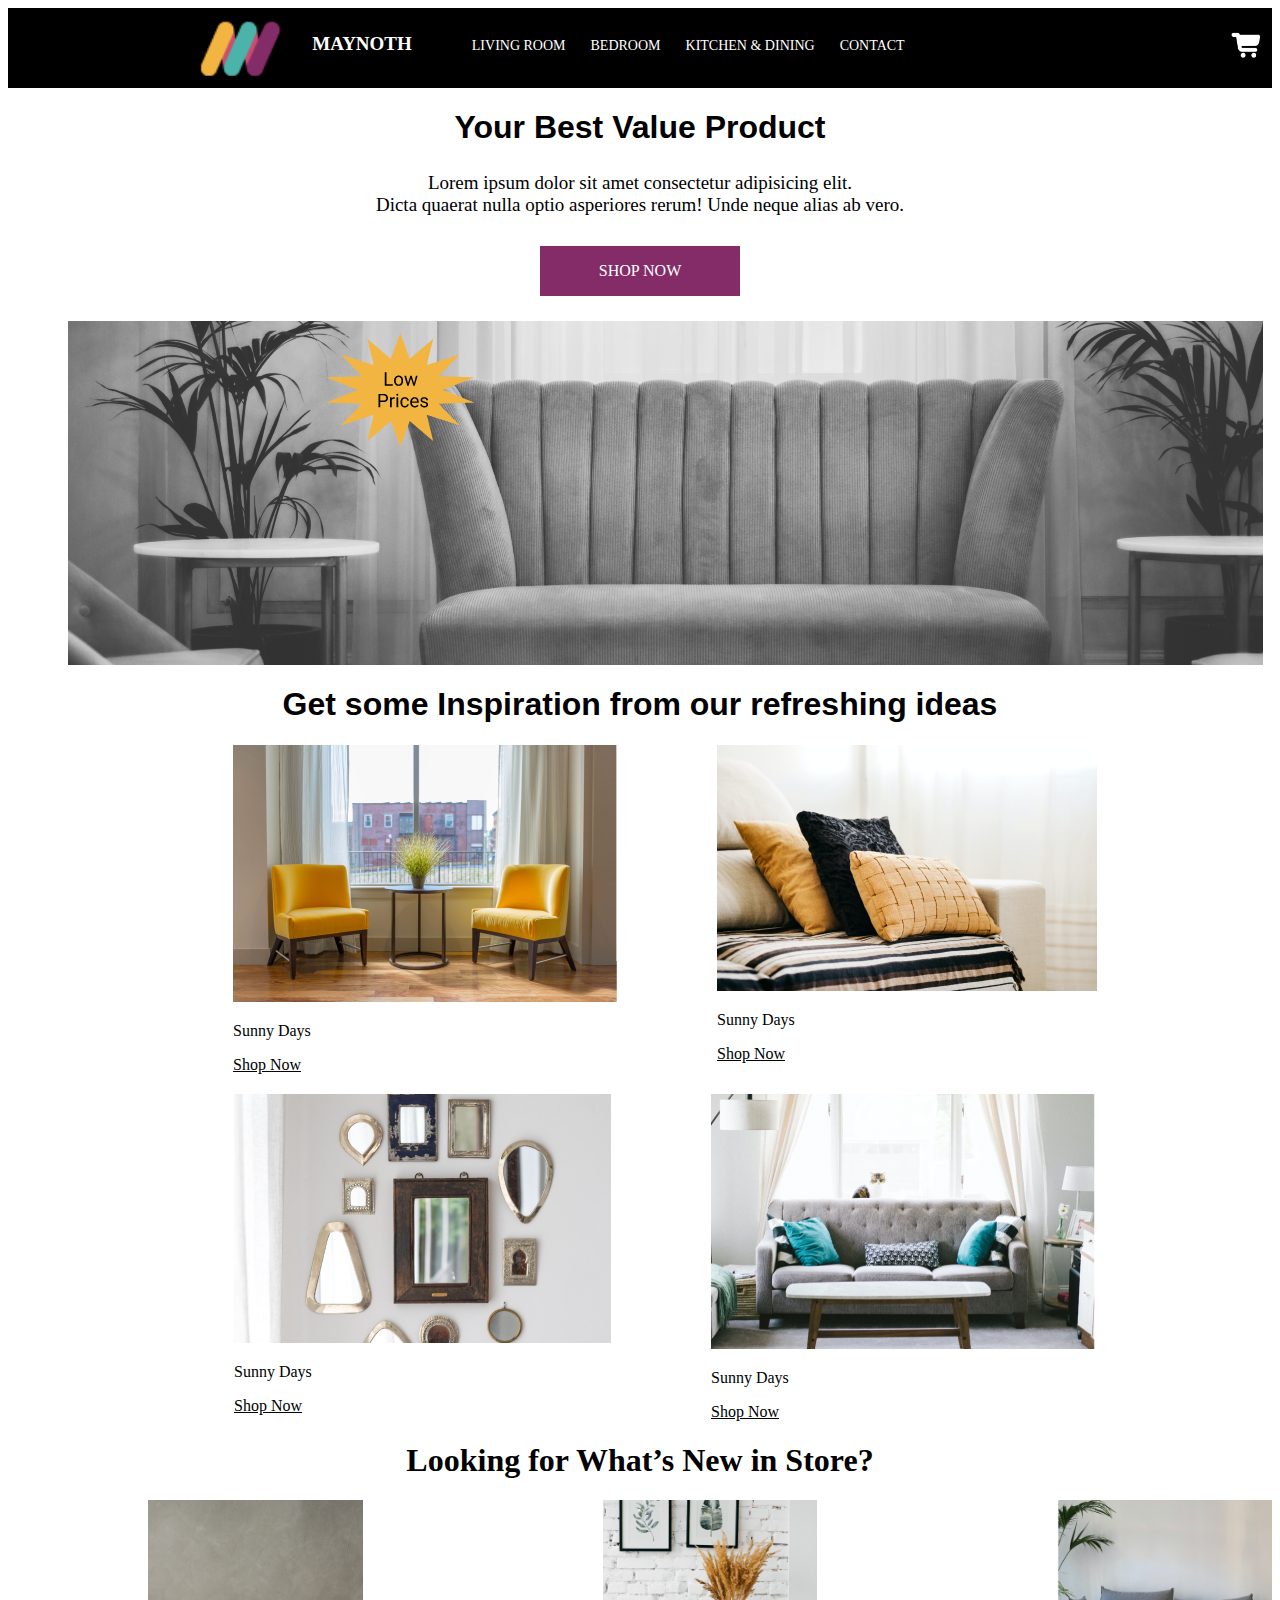
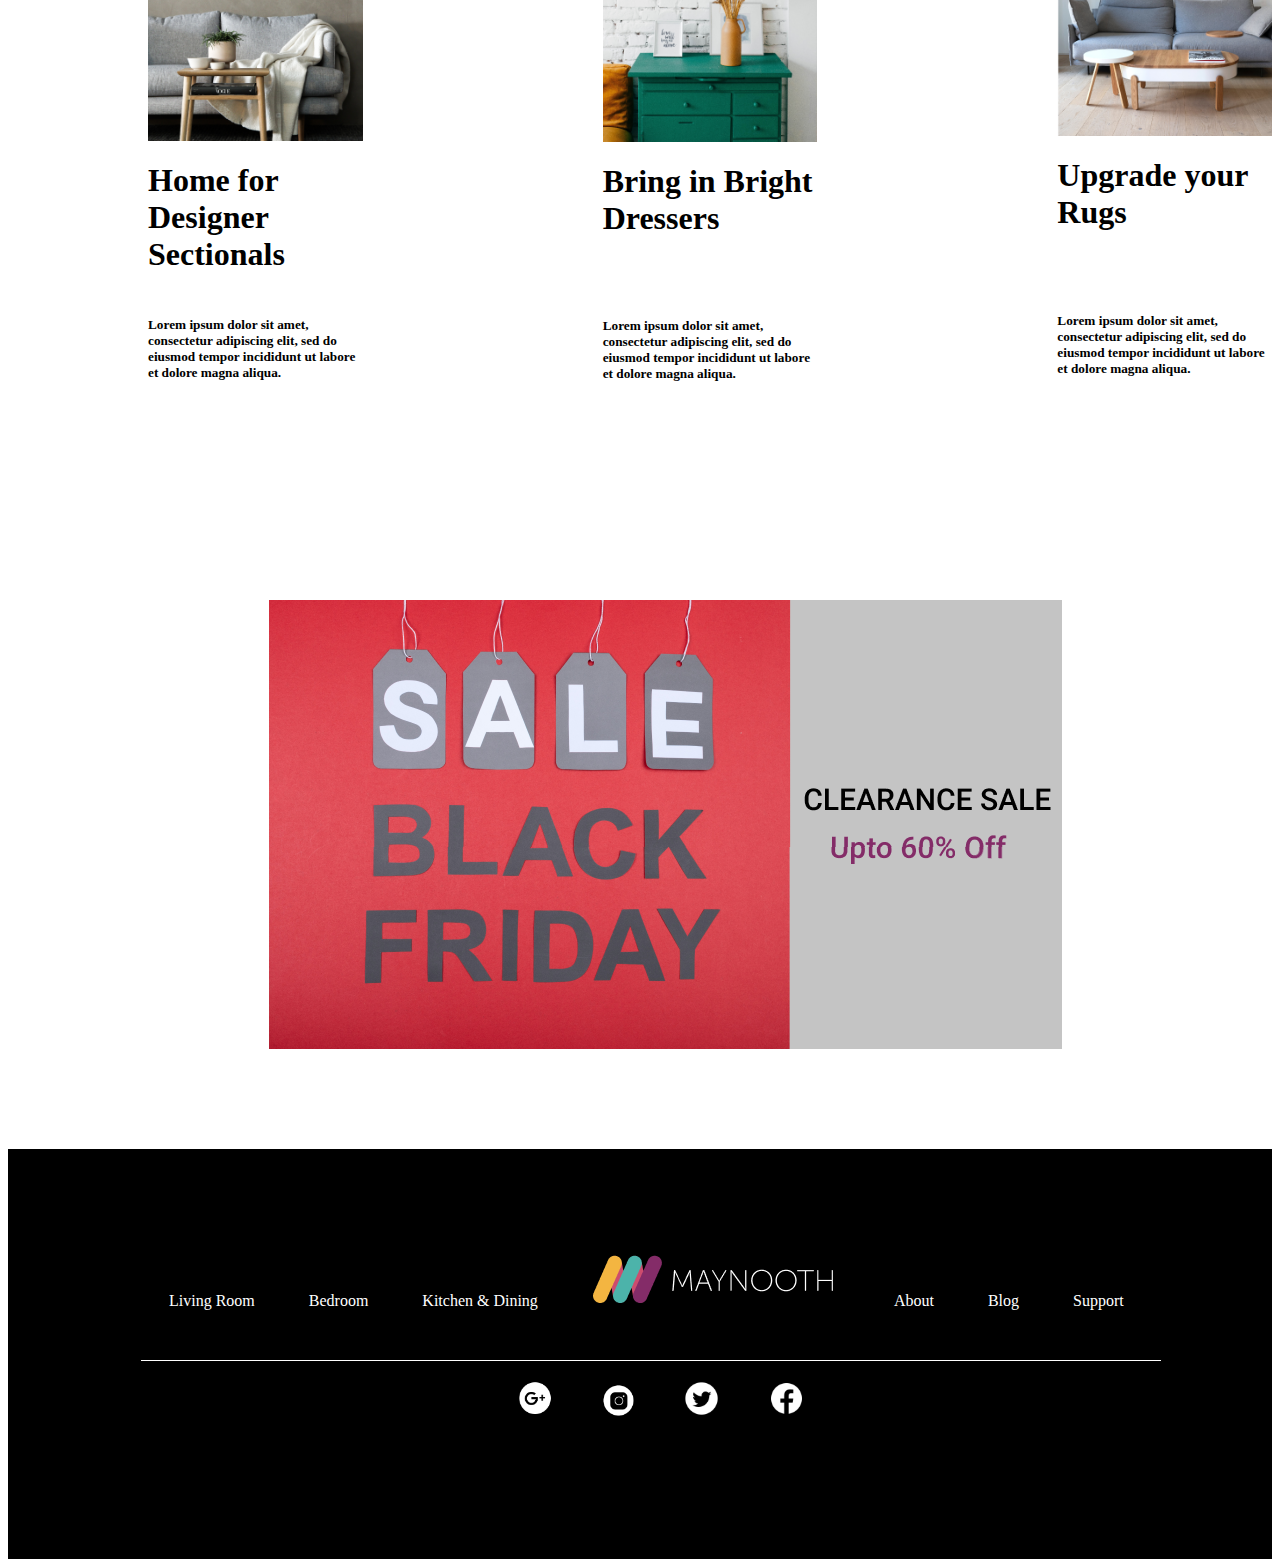
<file: index.html>
<!DOCTYPE html>
<html>
    <head>
        <title>Maynoth</title>
        <link rel="stylesheet" href="style.css">
        <meta charset="UTF-8">
        <meta name="viewport" content="width=device-width, initial-scale=1">
    </head>
    <body>
        <header>
           <nav>
              <img id='logopng'src="images/logo.png" alt="">
               <h1>MAYNOTH</h1>
              
              <a href="/living/living.html
              ">LIVING ROOM</a>
               <a href="">BEDROOM</a>
               <a href="">KITCHEN & DINING</a>
               <a href="">CONTACT</a>
     

               
                <img class="icons1" src = "images/basket.png" alt="">
                <img class="icons" src="images/account.png" alt="">
                <img class="icons" src="images/search.png" alt="">
           </nav>
 
          </header>
    
          
      <main>
         <h1 class="val">Your Best Value Product</h1>
         <h4 class="val1">Lorem ipsum dolor sit amet consectetur adipisicing elit. <br>Dicta quaerat nulla optio asperiores rerum! Unde neque alias ab vero.</h4>
       
    <div class="shopnow">
      <div class="shopbtn">
      <a href="">SHOP NOW</a>
     
     </div>
    </div>

    <div class="photoarmchair">
      <img  id = 'armcheir'src="images/armchair.png" alt=""> 
    </div>
     <div class="forsell">
      <h1>Get some Inspiration from our refreshing ideas</h1>



       <div class="forsell_border">
         
      <div class="forsell_img1">
        <img src="images/forsell1.png" alt="">
        <p class= 'sunnydays'>Sunny Days</p>
        <a class= 'sunnydays' href="">Shop Now</a>
      </div>
            
      <div class="forsell_img1">
    
        <img src="images/forsell2.png" alt="">
        <p class= 'sunnydays'>Sunny Days</p>
        <a  class= 'sunnydays' href="">Shop Now</a>
       </div>
         </div>
           </div>
  
           <div class="forsell_products">
                 
            <div class="forsell_img1">
              <img src="images/forsell3.png" alt="">
              <p class= 'sunnydays'>Sunny Days</p>
              <a class= 'sunnydays'href="">Shop Now</a>
            </div>
                  
            <div class="forsell_img1">
              <img src="images/forsell4.png" alt="">
              <p class= 'sunnydays'>Sunny Days</p>
              <a class= 'sunnydays' href="">Shop Now</a>
            </div>
            </div>
  

              <h1 id="LFM">Looking for What’s New in Store?</h1>

          <div class="lookfornew">
            
             

            <div class="miniboard1">
              <img src="images/lookfor.png" alt="">
<h1 class= 'sunnydays'>Home for Designer Sectionals</h1>
<h5 class= 'sunnydays'> Lorem ipsum dolor sit amet, consectetur adipiscing elit, sed do eiusmod tempor incididunt ut labore et dolore magna aliqua.</h5>
              </div>

           <div class="miniboard2">
             <img src="images/lookfor2.png" alt="">
             <h1 class= 'sunnydays'> Bring in Bright Dressers</h1>
             <h5 class= 'sunnydays'>Lorem ipsum dolor sit amet, consectetur adipiscing elit, sed do eiusmod tempor incididunt ut labore et dolore magna aliqua.</h5>
           </div>
           <div class="miniboard3">
             <img src="images/lookfor3.png" alt="">
             <h1 class= 'sunnydays'>Upgrade your Rugs</h1>
             <h5 class= 'sunnydays',style='margin-bottom='50px'>Lorem ipsum dolor sit amet, consectetur adipiscing elit, sed do eiusmod tempor incididunt ut labore et dolore magna aliqua.</h5>

           </div>
          </div>


     <div class="xz">
      <img src="images/xz.png" alt="">
     </div>
      </main>


    <footer>
  <div class="links">
    <a href="living/living.html">Living Room</a>
    <a href="">Bedroom</a>
    <a href="">Kitchen & Dining</a>
    <img src="images/logonoth.png" alt="">
    <a href="">About</a>
    <a href="">Blog</a>
    <a href="">Support</a>

    <div class="border"></div>
    <div class="icons1footer">
         <img src="images/googleplus.png" alt="">
         <img src="images/instagram.png" alt="">
         <img src="images/twiter.png" alt="">
         <img src="images/fb.png" alt="">
    </div>
  </div>
 
      
    </footer>
  <script src="script.js"  ></script>
  
    </body>
</html>
</file>
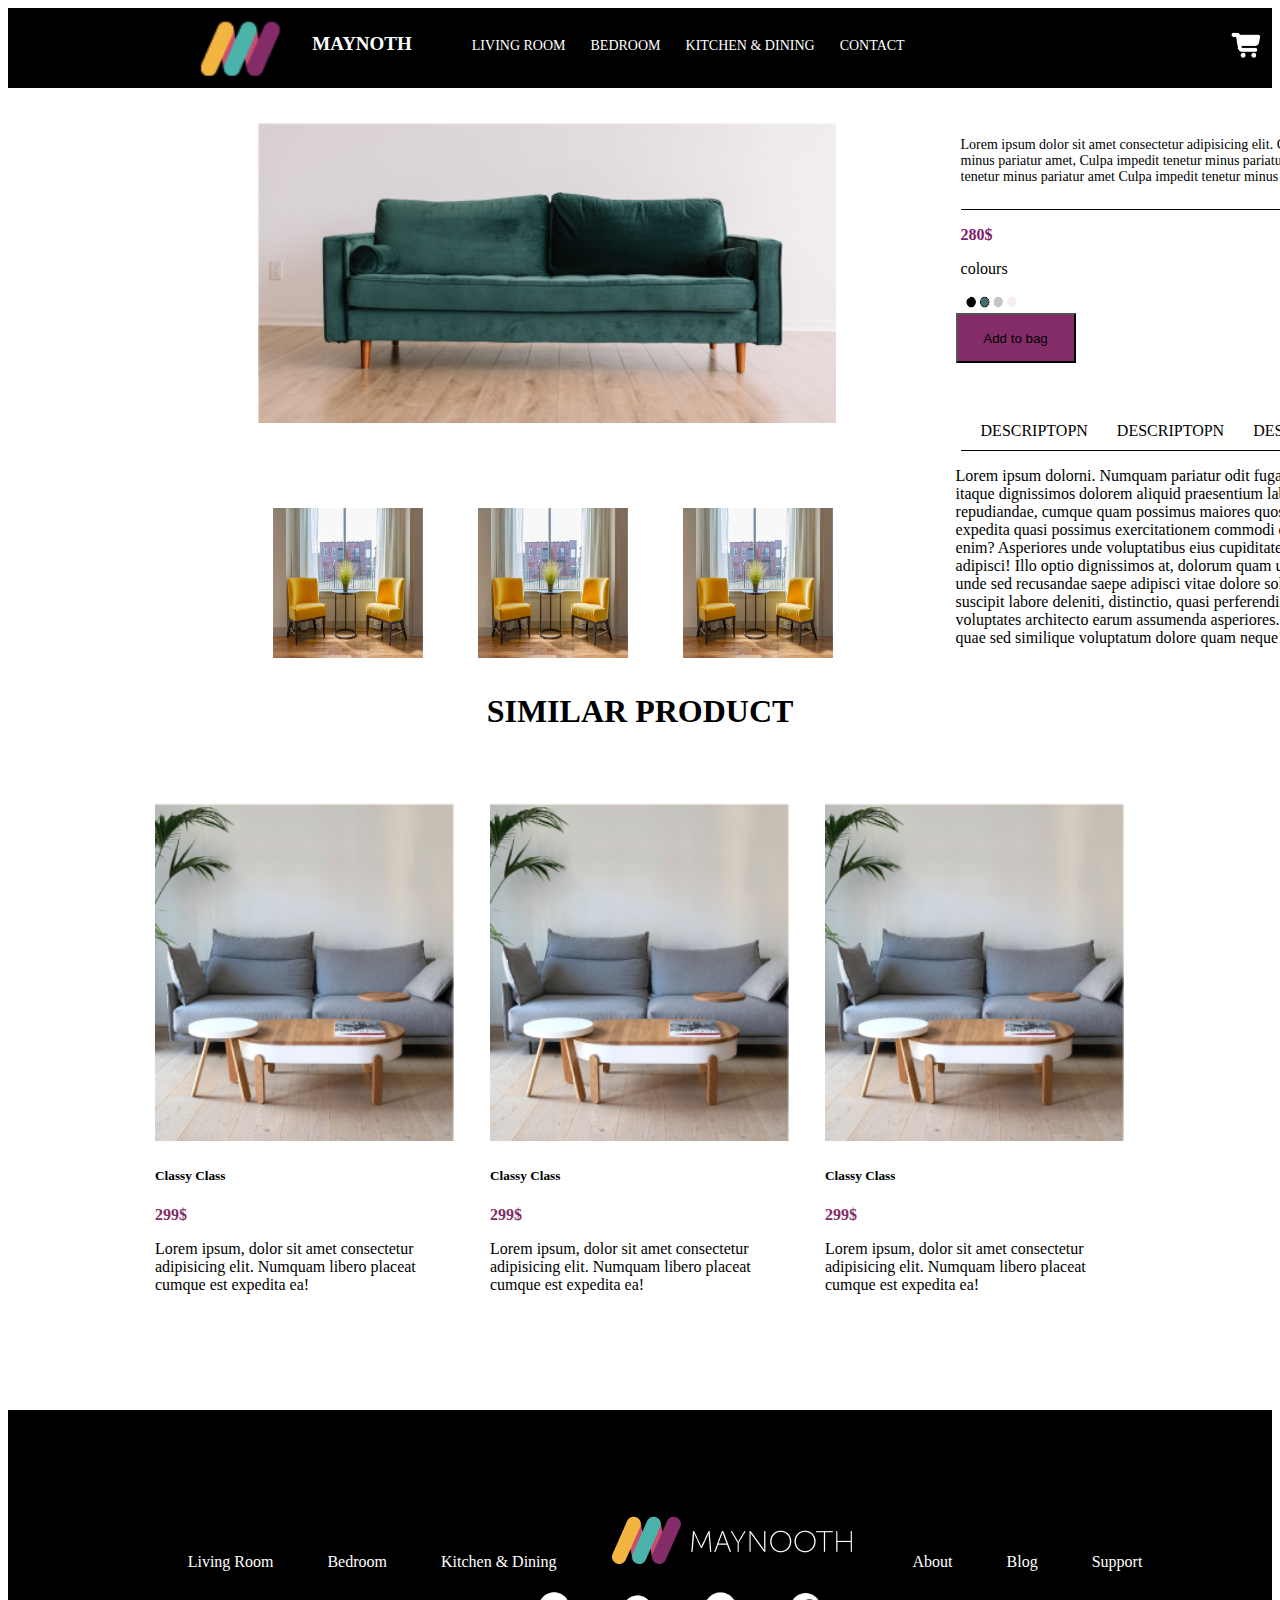
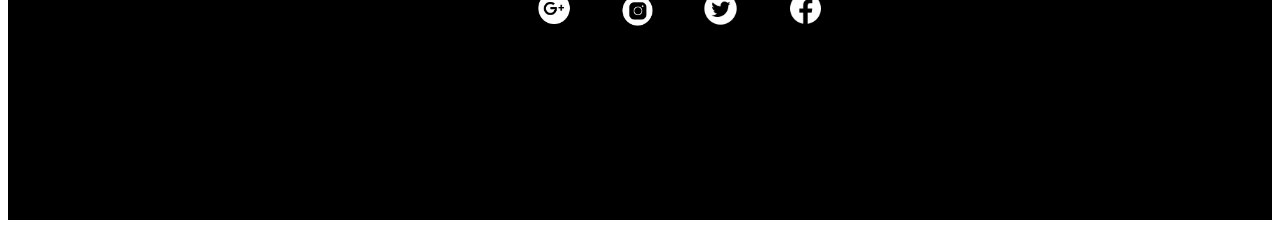
<file: greensells/index2.html>
<!DOCTYPE html>
<html lang="en">
<head>
    <meta charset="UTF-8">
    <meta name="viewport" content="width=device-width, initial-scale=1.0">
    <title>Document</title>
    <link rel="stylesheet" href="style.css">
</head>
<body>
    <header>
        <nav>
           <img id='logopng'src="images/logo.png" alt="">
            <h1>MAYNOTH</h1>
           
           <a href="/living/living.html
           ">LIVING ROOM</a>
            <a href="">BEDROOM</a>
            <a href="">KITCHEN & DINING</a>
            <a href="">CONTACT</a>
  
             <img class="icons1" src = "images/basket.png" alt="">
             <img class="icons" src="images/account.png" alt="">
             <img class="icons" src="images/search.png" alt="">
        </nav>

       </header>
 <main>
  <div class="parent">
    <div id="imgsty"><img   src="images/greenarmchair.png" alt="">
  
  
  <div class="tekst">
    
    <p style="margin-left: 125px;font-size: 14px;margin-right: 150px;">Lorem ipsum dolor sit amet consectetur adipisicing elit. Culpa impedit tenetur minus pariatur amet,  Culpa impedit tenetur minus pariatur amet Culpa impedit tenetur minus pariatur amet Culpa impedit tenetur minus pariatur amet</p>
    <div class="bordbottom"></div>
  
    <p style="margin-left: 125px;color: rgb(129, 25, 103);font-weight:
     bold;"> 280$</p>
   
    <p style="margin-left: 125px;"> colours</p>
    
    <img src="images/colors.png" alt="" id="jesht">

    <div class="nitt"> <button id="addbag">Add to bag </button></div> 
    <div class="mini2">   <a id="desk"> DESCRIPTOPN </a>
        <a id="desk">DESCRIPTOPN </a>
        <a id="desk">DESCRIPTOPN </a></div>
   <div class="bordbottom1"></div>
   <p style="margin-right: 50px;margin-left: 120px;">Lorem ipsum dolorni. Numquam pariatur odit fuga sed ab ea animi totam at quo itaque dignissimos dolorem aliquid praesentium laborum amet ratione ipsum repudiandae, cumque quam possimus maiores quos iusto. Neque, dti doloremque expedita quasi possimus exercitationem commodi debitis veritatis, iste aliquid, harum enim? Asperiores unde voluptatibus eius cupiditate tenetur corporis iste natus quo adipisci! Illo optio dignissimos at, dolorum quam ut eaque? Reiciendis pariatur quia unde sed recusandae saepe adipisci vitae dolore soluta blanditiis numquam nisi suscipit labore deleniti, distinctio, quasi perferendis ut animi eligendi cupiditate, voluptates architecto earum assumenda asperiores. Dolores dolor reiciendis beatae at, quae sed similique voluptatum dolore quam neque!</p>
</div>
</div>

    <div class="miniborder">
        <img   src="images/forsell1.png" alt="">
        <img   src="images/forsell1.png" alt="">
        <img   src="images/forsell1.png" alt="">

    </div>
    
  </div>
   
  <div class="webcenter">

    <h1 style="text-align: center;margin-top: 35px;">SIMILAR PRODUCT</h1>
    <div class="parentu">
        <div class="div1y"> <img src="images/smilerimh.png" alt=""> <h5>Classy Class</h5> <p class="moneytext"> 299$</p> <p class="lorem12"></p>Lorem ipsum, dolor sit amet consectetur adipisicing elit. Numquam libero placeat cumque est expedita ea!</p></div>
        <div class="div2y"><img src="images/smilerimh.png" alt=""> <h5>Classy Class</h5> <p class="moneytext"> 299$</p> <p class="lorem12"></p>Lorem ipsum, dolor sit amet consectetur adipisicing elit. Numquam libero placeat cumque est expedita ea!</p></div>
        <div class="div3y"> <img src="images/smilerimh.png" alt=""> <h5>Classy Class</h5> <p class="moneytext"> 299$</p> <p class="lorem12">Lorem ipsum, dolor sit amet consectetur adipisicing elit. Numquam libero placeat cumque est expedita ea!
 </main>
 <footer>
    <div class="links">
      <a href="living/living.html">Living Room</a>
      <a href="">Bedroom</a>
      <a href="">Kitchen & Dining</a>
      <img src="images/logonoth.png" alt="">
      <a href="">About</a>
      <a href="">Blog</a>
      <a href="">Support</a>
  
      <div class="border"></div>
      <div class="icons1footer">
           <img src="images/googleplus.png" alt="">
           <img src="images/instagram.png" alt="">
           <img src="images/twiter.png" alt="">
           <img src="images/fb.png" alt="">
      </div>
    </div>
   
        
      </footer>
</body>
</html>
</file>
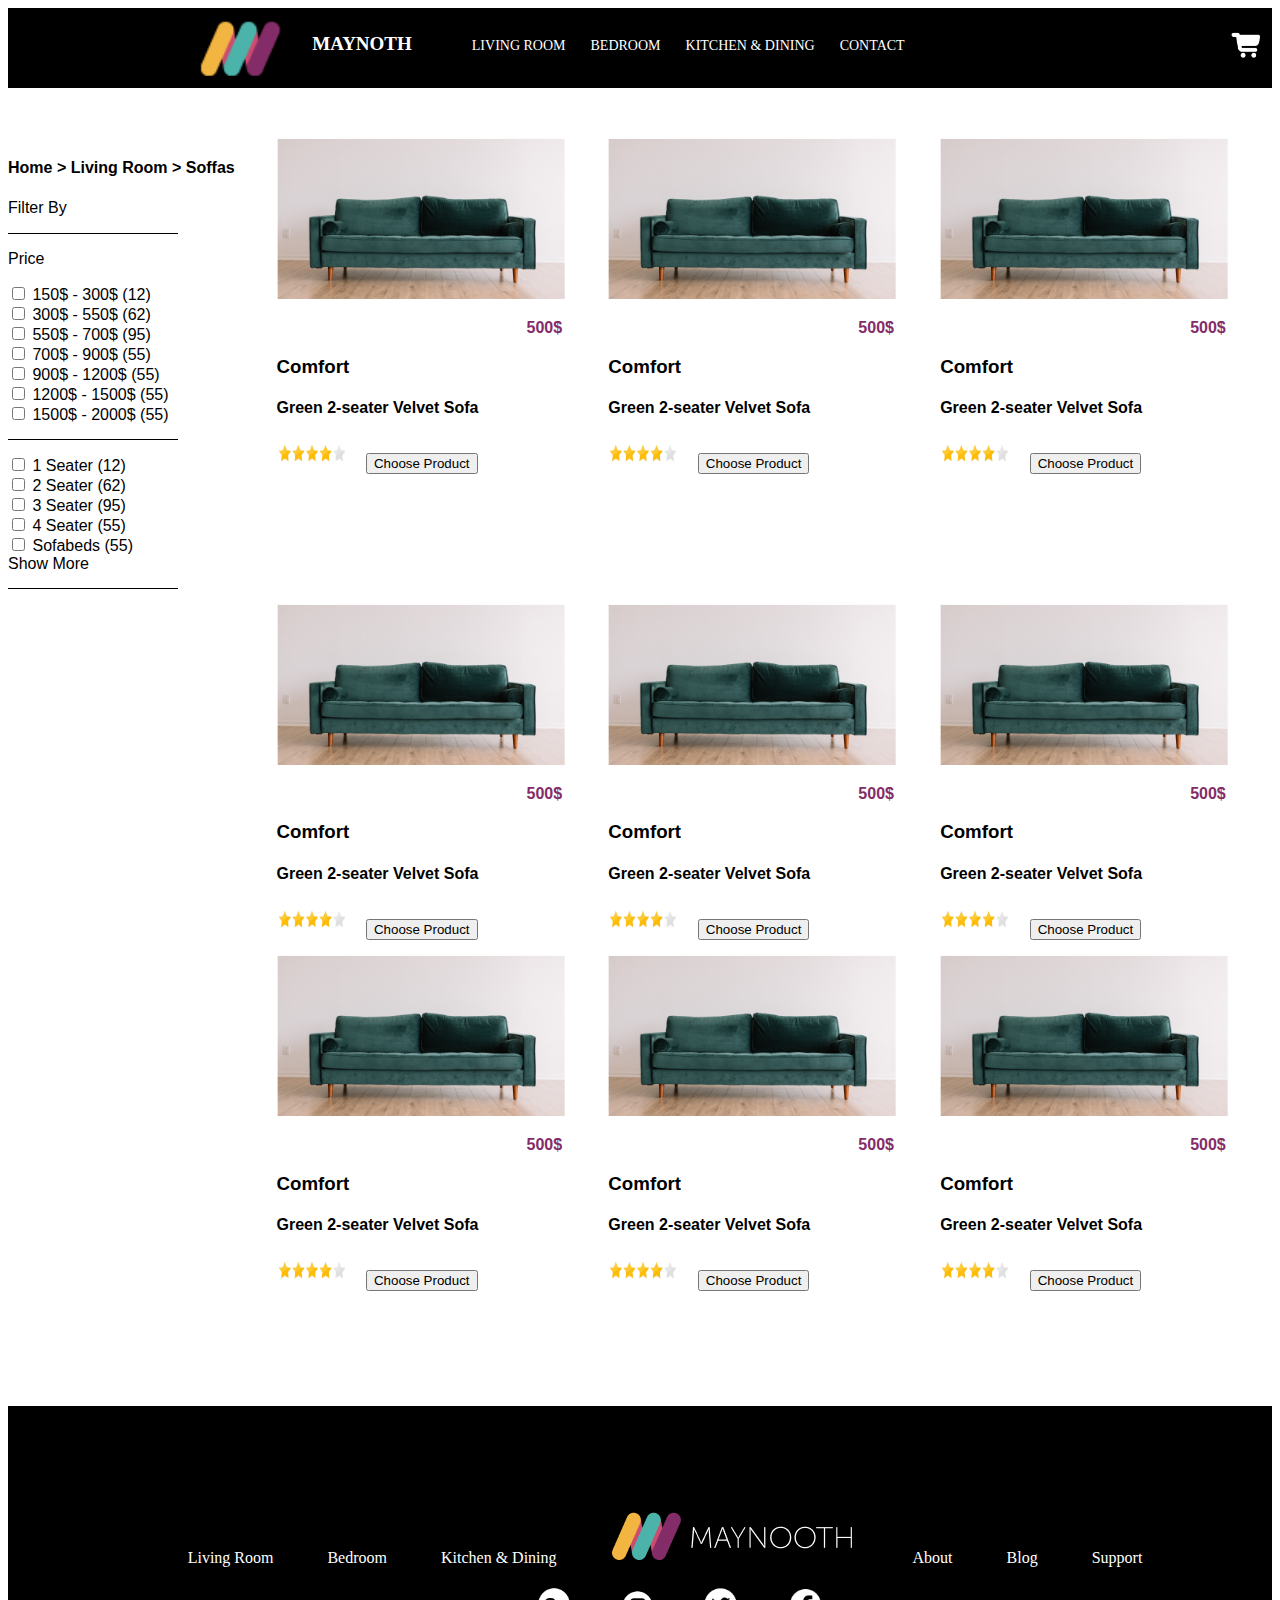
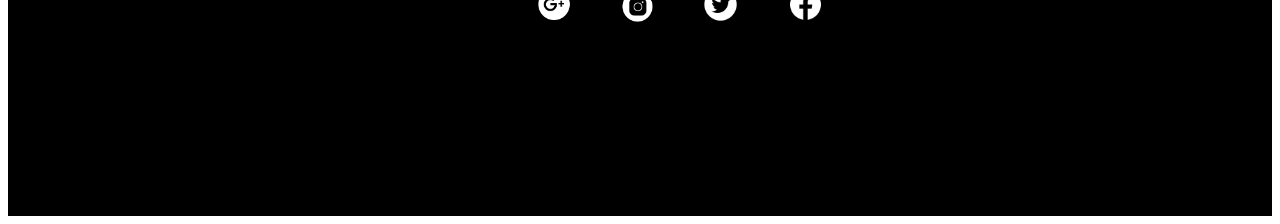
<file: inqna/inqna.html>
<!DOCTYPE html>
<html lang="en">
<head>
    <meta charset="UTF-8">
    <meta name="viewport" content="width=device-width, initial-scale=1.0">
    <title>Document</title>
    <link rel="stylesheet" href="inqna.css">
</head>
<body>
    <header>
        <nav>
           <img id='logopng'src="images/logo.png" alt="">
            <h1>MAYNOTH</h1>
           
           <a href="/living/living.html
           ">LIVING ROOM</a>
            <a href="">BEDROOM</a>
            <a href="">KITCHEN & DINING</a>
            <a href="">CONTACT</a>
  

            
             <img class="icons1" src = "images/basket.png" alt="">
             <img class="icons" src="images/account.png" alt="">
             <img class="icons" src="images/search.png" alt="">
        </nav>

       </header>
 


    <div class="parent">
        <div class="div1">
            <h4>Home > Living Room > Soffas</h4>
         <p>Filter By</p>
         <div class="bordbottom"></div>
            <p>Price</p>
            <input type="checkbox" id="sofas" name="sofas" value="sofas">
            <label for="sofas"> 150$ - 300$ (12)</label><br>
        
            <input type="checkbox" id="sofas" name="sofas" value="sofas">
            <label for="sofas"> 300$ - 550$  (62)</label><br>
           
            <input type="checkbox" id="sofas" name="sofas" value="sofas">
            <label for="sofas"> 550$ - 700$   (95)</label><br>
        
            <input type="checkbox" id="sofas" name="sofas" value="sofas">
            <label for="sofas"> 700$ - 900$ (55)</label><br>

            <input type="checkbox" id="sofas" name="sofas" value="sofas">
            <label for="sofas"> 900$ - 1200$ (55)</label><br>

            <input type="checkbox" id="sofas" name="sofas" value="sofas">
            <label for="sofas"> 1200$ - 1500$ (55)</label><br>
            <input type="checkbox" id="sofas" name="sofas" value="sofas">
            <label for="sofas"> 1500$ - 2000$ (55)</label><br>
            <div class="bordbottom"></div>
            <input type="checkbox" id="sofas" name="sofas" value="sofas">
            <label for="sofas"> 1 Seater (12)</label><br>
        
            <input type="checkbox" id="sofas" name="sofas" value="sofas">
            <label for="sofas"> 2 Seater  (62)</label><br>
        
            <input type="checkbox" id="sofas" name="sofas" value="sofas">
            <label for="sofas"> 3 Seater   (95)</label><br>
        
            <input type="checkbox" id="sofass" name="sofas" value="sofas">
            <label for="sofas"> 4 Seater (55)</label><br>
          
        
            <input type="checkbox" id="sofass" name="sofas" value="sofas">
            <label for="sofas"> Sofabeds (55)</label><br>
          
              <a class="linka" href="#">Show More</a>
              <div class="bordbottom"></div>
        </div>
       
        <div class="div3"><img src="images/armchairs1.png" alt="">
            <p class="marginleft">500$</p>
        <h3>Comfort</h3> 
      <h4>  Green 2-seater Velvet Sofa</h4>
      
         <img   id="starimg" src="images/stars.png">
         <button  style="text-align: center;margin-left: 15px;margin-bottom: 15px;" ><a href=/greensells/index2.html>Choose Product</a></button>
    </div>
        <div class="div4"> <img src="images/armchairs1.png" alt="">  <p class="marginleft">500$</p>
            <h3>Comfort</h3> 
          <h4>  Green 2-seater Velvet Sofa</h4>
        
             <img   id="starimg" src="images/stars.png">    <button  style="text-align: center;margin-left: 15px;margin-bottom: 15px;" ><a href=/greensells/index2.html>Choose Product</a></button></div>
        <div class="div5"><img src="images/armchairs1.png" alt="">  <p class="marginleft">500$</p>
            <h3>Comfort</h3> 
          <h4>  Green 2-seater Velvet Sofa</h4>
        
             <img   id="starimg" src="images/stars.png">  <button  style="text-align: center;margin-left: 15px;margin-bottom: 15px;" ><a href=/greensells/index2.html>Choose Product</a></button> </div>
        <div class="div6"> <img src="images/armchairs1.png" alt="">  <p class="marginleft">500$</p>
            <h3>Comfort</h3> 
          <h4>  Green 2-seater Velvet Sofa</h4>
        
             <img   id="starimg" src="images/stars.png">    <button  style="text-align: center;margin-left: 15px;margin-bottom: 15px;" ><a href=/greensells/index2.html>Choose Product</a></button></div>
        <div class="div7"><img src="images/armchairs1.png" alt="">  <p class="marginleft">500$</p>
            <h3>Comfort</h3> 
          <h4>  Green 2-seater Velvet Sofa</h4>
        
             <img   id="starimg" src="images/stars.png"> 
            
             <button  style="text-align: center;margin-left: 15px;margin-bottom: 15px;" ><a href=/greensells/index2.html>Choose Product</a></button>
            </div>
        <div class="div8"><img src="images/armchairs1.png" alt="">  <p class="marginleft">500$</p>
            <h3>Comfort</h3> 
          <h4>  Green 2-seater Velvet Sofa</h4>
        
             <img   id="starimg" src="images/stars.png">    <button  style="text-align: center;margin-left: 15px;margin-bottom: 15px;" ><a href=/greensells/index2.html>Choose Product</a></button></div>
        <div class="div9"> <img src="images/armchairs1.png" alt="">  <p class="marginleft">500$</p>
            <h3>Comfort</h3> 
          <h4>  Green 2-seater Velvet Sofa</h4>
        
             <img   id="starimg" src="images/stars.png">   <button  style="text-align: center;margin-left: 15px;margin-bottom: 15px;" ><a href=/greensells/index2.html>Choose Product</a></button></div>
        <div class="div10"> <img src="images/armchairs1.png" alt="">  <p class="marginleft">500$</p>
            <h3>Comfort</h3> 
          <h4>  Green 2-seater Velvet Sofa</h4>
        
             <img   id="starimg" src="images/stars.png">   <button  style="text-align: center;margin-left: 15px;margin-bottom: 15px;" ><a href=/greensells/index2.html>Choose Product</a></button></div>
        <div class="div11"> <img src="images/armchairs1.png" alt="">  <p class="marginleft">500$</p>
            <h3>Comfort</h3> 
          <h4>  Green 2-seater Velvet Sofa</h4>
        
             <img   id="starimg" src="images/stars.png">    <button  style="text-align: center;margin-left: 15px;margin-bottom: 15px;" ><a href=/greensells/index2.html>Choose Product</a></button></div>

         
           
        </div>

        <footer>
            <div class="links">
              <a href="living/living.html">Living Room</a>
              <a href="">Bedroom</a>
              <a href="">Kitchen & Dining</a>
              <img src="images/logonoth.png" alt="">
              <a href="">About</a>
              <a href="">Blog</a>
              <a href="">Support</a>
          
              <div class="border"></div>
              <div class="icons1footer">
                   <img src="images/googleplus.png" alt="">
                   <img src="images/instagram.png" alt="">
                   <img src="images/twiter.png" alt="">
                   <img src="images/fb.png" alt="">
              </div>
            </div>
           
                
              </footer>
</body>
</html>
</file>
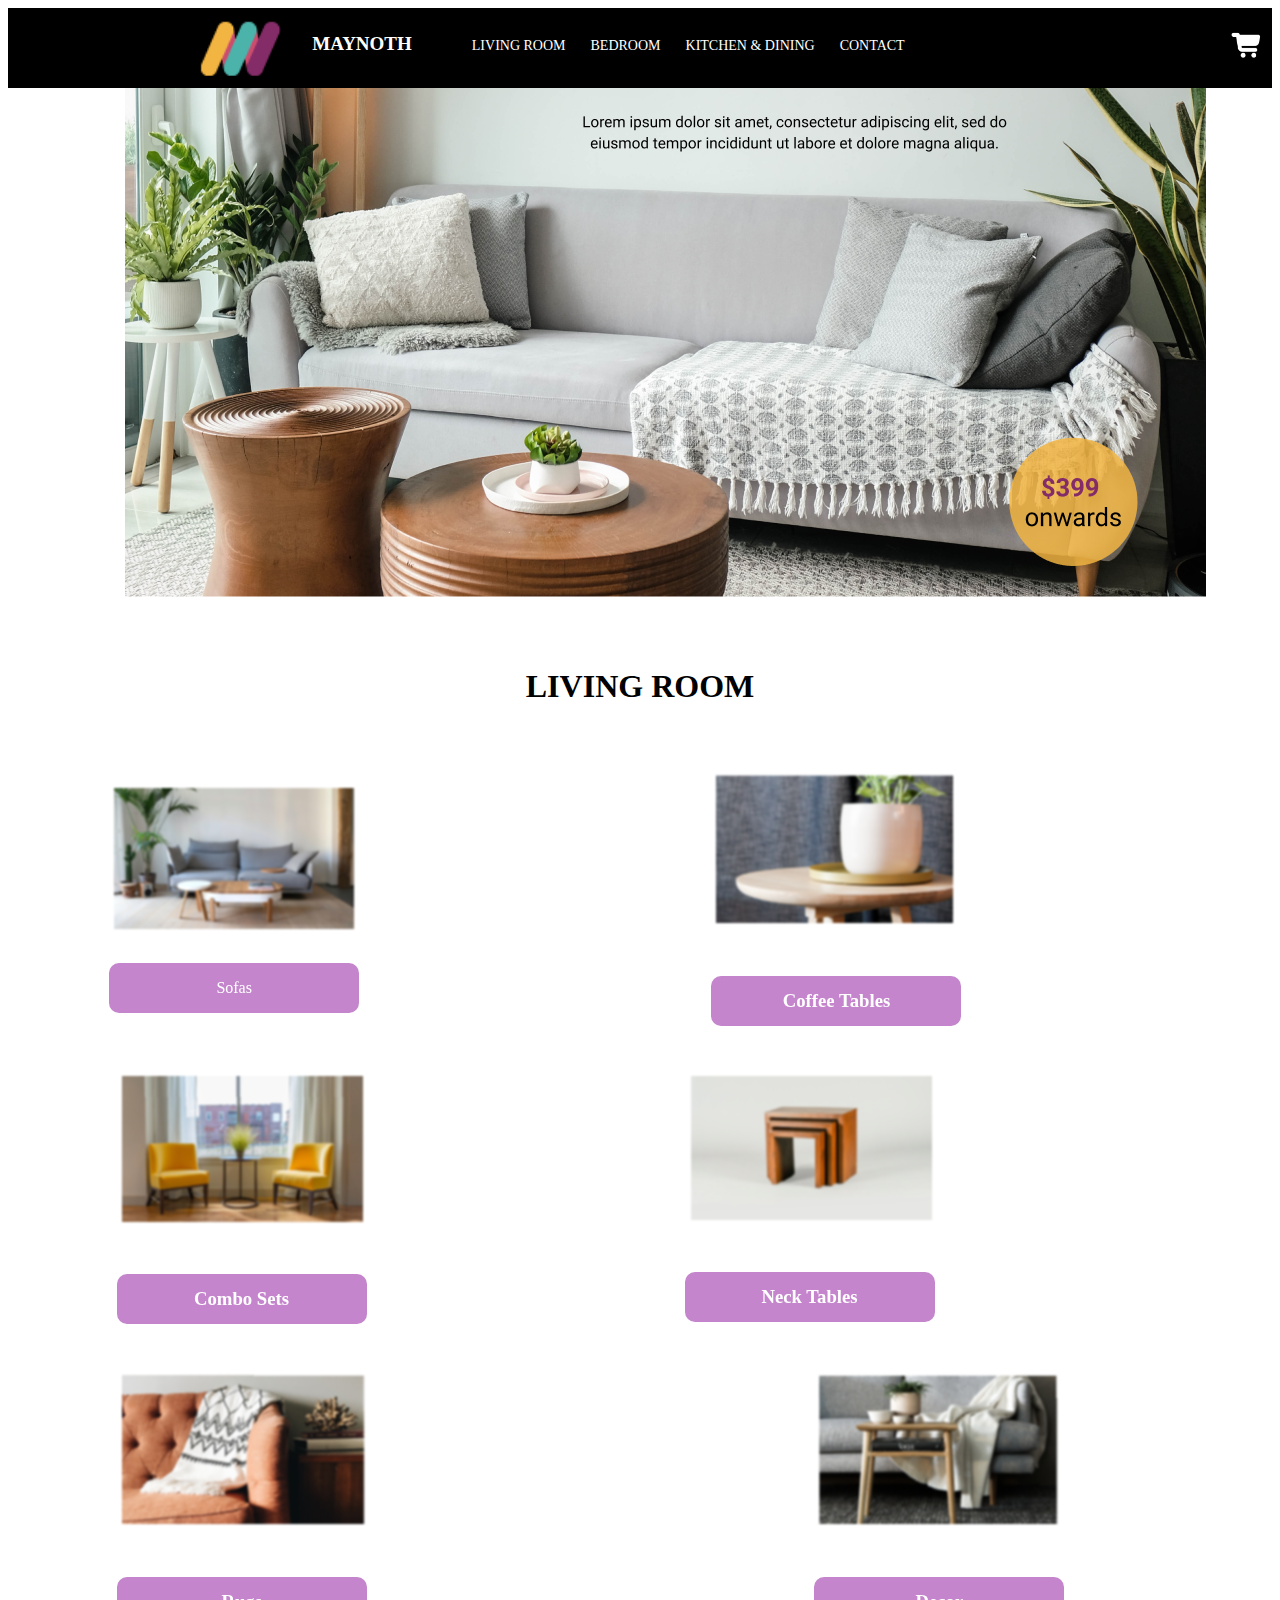
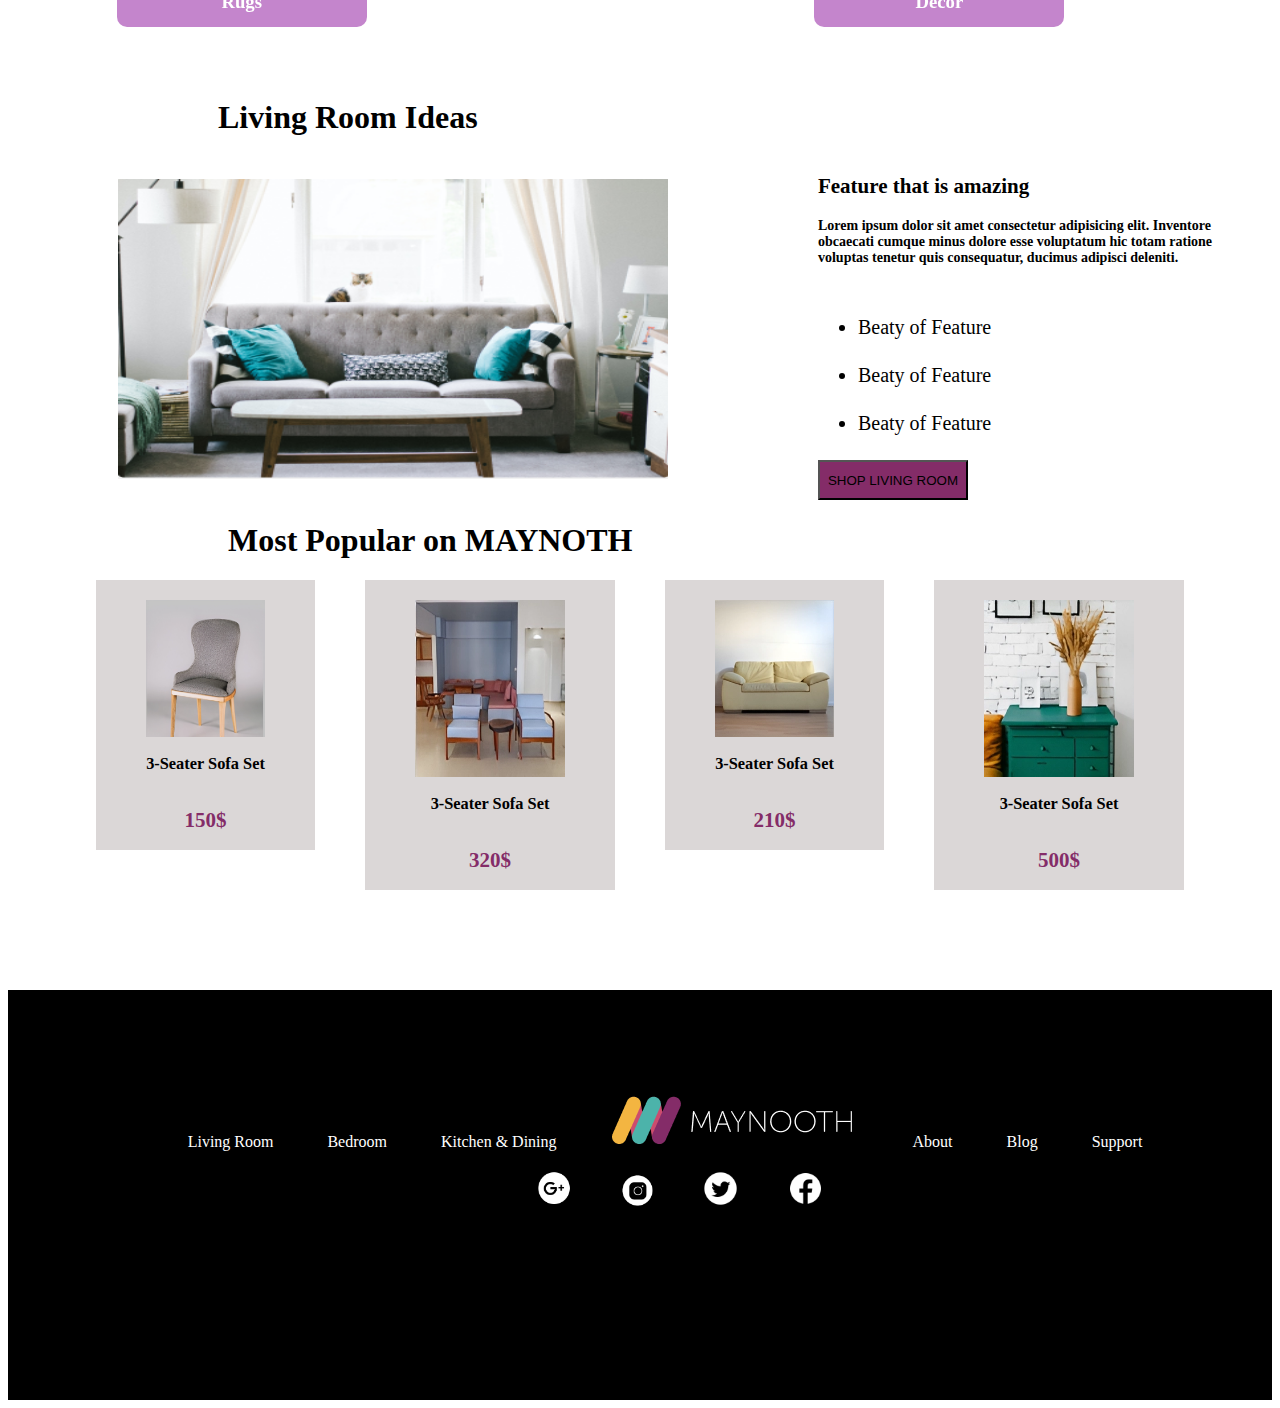
<file: living/living.html>
<!DOCTYPE html>
<html lang="en">
<head>
    <meta charset="UTF-8">
    <meta name="viewport" content="width=device-width, initial-scale=1.0">
    <title>Document</title>
    <link rel="stylesheet" href="living.css">
</head>
<body>
    <header>
        <nav>
           <img id='logopng'src="images/logo.png" alt="">
            <h1>MAYNOTH</h1>
           
           <a class='navtext' href="">LIVING ROOM</a>
            <a class='navtext' href="">BEDROOM</a>
            <a class='navtext' href="">KITCHEN & DINING</a>
            <a class='navtext' href="">CONTACT</a>
            
             <img class="icons1" src = "images/basket.png" alt="">
             <img class="icons" src="images/account.png" alt="">
             <img class="icons" src="images/search.png" alt="">
        </nav>

       </header>
 
       <main>
<div class="imgliving">
    <img src="images/livingroom2.png" alt="" >
</div>


<h1 id='livingtext' style="text-align: center">LIVING ROOM</h1>
<div class="allcards">
    
<div class="containner-cards">
    <div class="card">
        <img class='cardimg' src="images/livingimages1.png" alt="">
        <div class="cardbottom">
           
            <a href="/inqna/inqna.html" class="sofas-text">Sofas</a>
           </div>
    </div>
    

</div>

<div class="card">
   <div class="inq"> <img class='cardimg', src="images/livingimages2.png" alt="">  <h3 class="sofas-text">Coffee Tables</h3></div>
   
</div>
<div class="cardbottom">

</div>    
<div class="containner-cards1">

    <div class="card">
        <img class='cardimg' src="images/livingimages3.png" alt="">
        <h3 class="sofas-text">Combo Sets</h3>
    </div>
    <div class="cardbottom">
  
    </div>


</div>



<div class="card">
    <img class='cardimg' src="images/livingimages4.png" alt="">
    <h3 class="sofas-text">Neck Tables</h3>
</div>
<div class="cardbottom">

</div>



<div class="card">
    <img class='cardimg' src="images/livingimages5.png" alt="">
    <h3 class="sofas-text">Rugs</h3>
</div>
<div class="cardbottom">

</div>


<div class="card">
    <img class='cardimg' src="images/livingimages6.png" alt="">
    <h3 class="sofas-text">Decor</h3>
</div>



</main>


<h1 style="margin-left:210px ;">Living Room Ideas</h1>

    <div class="livingroom-ideas">

    
        <img id="livingidea-png" src="images/livingideas.png" alt="">
       
    
        <div class="ideaspart2"><h2>Feature that is amazing</h2>
        
    
            <h4>Lorem ipsum dolor sit amet consectetur adipisicing elit. Inventore 
        
        <br>
                obcaecati cumque minus dolore esse voluptatum hic totam ratione <br> voluptas tenetur quis consequatur, ducimus adipisci deleniti.</h4>
        
    
            <div class="lists">
                
                <ul>
                    <li>Beaty of Feature</li>
                    <li>Beaty of Feature</li>
                    <li>Beaty of Feature</li>
                  </ul>  
            </div>
                  
    
            <button class="shopingnow">SHOP LIVING ROOM</button>
        </div>
    </div>

<h1 style="margin-left: 220px;">Most  Popular on MAYNOTH</h1>

<div class="secall">
    
    
    <div class="secret">
    <img src="images/secret.jpeg" alt="">
    <h3>3-Seater Sofa Set</h3>
    <h2 style="color: #842C68">150$</h2>
    

</div>

<div class="midcent">
        
    <img src="images/secret2.jpeg" alt="">
    <h3>3-Seater Sofa Set</h3>
    <h2 style="color: #842C68">320$</h2>

    </div>


  
    <div class="secret">
        <img src="images/secret3.jpeg" alt="">
        <h3>3-Seater Sofa Set</h3>
        <h2 style="color: #842C68">210$</h2>
        
    
    </div>

    <div class="midcent">
        
        <img src="images/secret4.jpeg" alt="">
        <h3>3-Seater Sofa Set</h3>
        <h2 style="color: #842C68">500$</h2>
    
        </div>

</div>


<footer>
    <div class="links">
      <a href="">Living Room</a>
      <a href="">Bedroom</a>
      <a href="">Kitchen & Dining</a>
      <img src="images/logonoth.png" alt="">
      <a href="">About</a>
      <a href="">Blog</a>
      <a href="">Support</a>
  
      <div class="border"></div>
      <div class="icons1footer">
           <img src="images/googleplus.png" alt="">
           <img src="images/instagram.png" alt="">
           <img src="images/twiter.png" alt="">
           <img src="images/fb.png" alt="">
      </div>
    </div>
   
        
      </footer>





</body>
</html>
</file>
<file: style.css>
body{
    overflow-x: hidden;
}
nav{
    display: flex;
    justify-content: flex-start;

    width: 100%;
    height: 80px;
    background: #000;
    gap: 25px;
}
nav > a{
    
   margin-top: 30px;
   font-size: 14px;
   color: white;
   text-decoration: none;
   white-space: nowrap;
}
nav > h1{
    color: white;
    font-size: 19px;
    margin-top: 25px;
    margin-right: 35px;
}
nav > img{
    gap: 15px;
}
#logopng{
    margin-left: 190px;
}
.icons1footer{
    display: flex;
    margin-top: 20px;
    width: 35px;
    height: 35px;
    margin-left: 350px;
    margin-right: 20px;

}

.icons,.icons1{
    margin-left:5px;
   margin-top: 20px;
    width: 35px;
    height: 35px;
margin-right: 20px;
}
.icons1{
    margin-left: 300px;
}
.val{
    text-align: center;
   font-family: Arial, Helvetica, sans-serif;
}
.val1{
    text-align: center;
    font-size: 19px;
    font-weight: 300;
}


.shopbtn{
    display: flex;
    justify-content: center;
    width: 200px;
    height: 50px;
    background: #842C68;
    text-decoration: none;
    text-align: center;
     align-items: center;
}
.shopbtn a{
    color: white;
    text-decoration: none;
    text-align: center;
}
.shopnow{
display: flex;
justify-content: center;
margin-top: 30px;
margin-bottom: 25px;;
}
.photoarmchair{
display: flex;
justify-content: center;
align-items: center;
align-content: center;
text-align: center;

}
.forsell h1{
    text-align: center;
    font-family: arial;
}

.forsell_border{
    display: flex;
    justify-content: center;
    gap: 50px;
    margin-bottom: 20px;

}

.forsell_products{
    display: flex;
    justify-content: center;
    gap: 50px;
}
.forsell_products a {
    color: #000;
}
.forsell_border a {
    color: #000;
}
.lookfornew{
    display: flex;
    justify-content:center;
   gap: 100px;
}

#LFM{
    text-align: center;
}
.miniboard1{
    display: flex;
    width: 300px;
    height: 600px;
   overflow: hidden;
     flex-direction:column ;
     margin-left: 90px;
}

.miniboard2{
    display: flex;
    width: 300px;
    height: 600px;
overflow: hidden;
     flex-direction:column ;
     margin-left: 90px;
}
.miniboard2 > h5{
    margin-top: 60px;
}
.miniboard3{
    display: flex;
    width: 300px;
    height: 600px;
    overflow: hidden;
     flex-direction:column ;
     margin-left: 90px;
}
.miniboard3 h5{
    margin-top: 60px;
}
.xz{
    display: flex;
    justify-content: center;
    margin-top: 100px;
}
footer{
    width: 100%;
    height: 410px;
    background: #000;
    margin-top: 100px;
    display: flex;
    justify-content: center;
}
.links{
    margin-top: 100px;
}
.links a , img {
    color: white;
    text-decoration: none;
    margin-left: 50px;
}
.border{
    width: 1020px;
    height: 1px;
    background: white;
    margin-left: 22px;
    margin-top: 50px;
}

.icons{
    display: flex;

}
.privace{
    text-align: center;
    color: white;
}
.ForSale{
    display: flex;
}
.listicon > img{
background: white;
}
.sunnydays{
    margin-left: 50px;
}
nav a {
    transition: 0.5s;

}
nav a:hover{
    border-bottom: white solid;
   
 
    margin-bottom: 25px;
}
</file>
<file: greensells/style.css>
nav{
    display: flex;
    justify-content: flex-start;

    width: 100%;
    height: 80px;
    background: #000;
    gap: 25px;
}
nav > a{
    
   margin-top: 30px;
   font-size: 14px;
   color: white;
   text-decoration: none;
   white-space: nowrap;
}
nav > h1{
    color: white;
    font-size: 19px;
    margin-top: 25px;
    margin-right: 35px;
}
nav > img{
    gap: 15px;
}
nav a {
    transition: 0.5s;

}
nav a:hover{
    border-bottom: white solid;
   
 
    margin-bottom: 25px;
}

.icons,.icons1{
    margin-left:5px;
   margin-top: 20px;
    width: 35px;
    height: 35px;
margin-right: 20px;
}
.icons1{
    margin-left: 300px;
}
#logopng{
    margin-left: 190px;
}

    
   
.selimg{
    width: 150px;
    height: 150px;

}
.miniborder{
    display: flex;
    margin-left: 210px;
    
}
.miniborder img{
    width: 150px;
    height: 150px; 
    margin-left: 55px;
    margin-top: 50px;
}
#imgsty{
     display: flex;
    margin-left: 250px;
    margin-bottom: 35px;
    margin-top: 35px;
    height: 300px;
}
#jesht{
    margin-left: 130px;
    width: 55px;
    height: 15px;
    
}
.bordbottom{
   margin-left: 125px;
    border-bottom: 1px solid black;
    width: 450px;
    height: 10px;
}
#addbag{
    background: #842C68;
    margin-right: 130px;
    margin-bottom: 59px;
}
.nitt{
    margin-left: 120px;

}
.nitt button{
    width:120px ; 
    height: 50px;
}
#desk{
    width:120px ; 
    height: 50px;
   margin-top: 2500px;
margin-left: 25px;
}
.mini2{
    margin-left: 120px;
}
.moneytext{
    color: #842C68;
    font-weight: bold;
}
.bordbottom1{
    margin-left: 125px;
    border-bottom: 1px solid black;
    width: 600px;
    height: 10px;
}
.parentu {
    display: grid;
    grid-template-columns: 1fr repeat(3, 1.5fr) 1fr;
    grid-template-rows: 1fr (4, 1fr);
    grid-column-gap: 35px;
    grid-row-gap: 25px;

    }
    
    .div1y { grid-area: 1 / 2 / 2 / 3; }
    .div2y { grid-area: 1 / 3 / 2 / 4; }
    .div3y { grid-area: 1 / 4 / 2 / 5; }
.parentu img{
    width: 300px;
    height: 340px;
    margin-top: 50px;
}
footer{
    width: 100%;
    height: 410px;
    background: #000;
    margin-top: 100px;
    display: flex;
    justify-content: center;
}
.links{
    margin-top: 100px;
}
.links > a {
    color: white;
    text-decoration: none;
    margin-left: 50px;
}
.links img{
    color: white;
    text-decoration: none;
    margin-left: 50px;
}
.icons1footer{
    display: flex;
    margin-top: 20px;
    width: 35px;
    height: 35px;
    margin-left: 350px;
    margin-right: 20px;

}
</file>
<file: inqna/inqna.css>
.parent {
    display: grid;
 /*   grid-template-columns: repeat(5, 1fr);
    grid-template-rows: repeat(5, 1fr);
    grid-column-gap: 50px;
    grid-row-gap: 50px;*/
    font-family: arial;
   margin-top: 50px;
    }
    
    .div1 { grid-area: 2 / 1 / 3 / 2; }
    .div2 { grid-area: 3 / 1 / 4 / 2; }
    .div3 { grid-area: 2 / 2 / 3 / 3; }
    .div4 { grid-area: 3 / 2 / 4 / 3; }
    .div5 { grid-area: 4 / 2 / 5 / 3; }
    .div6 { grid-area: 2 / 3 / 3 / 4; }
    .div7 { grid-area: 3 / 3 / 4 / 4; }
    .div8 { grid-area: 4 / 3 / 5 / 4; }
    .div9 { grid-area: 2 / 4 / 3 / 5; }
    .div10 { grid-area: 3 / 4 / 4 / 5; }
    .div11 { grid-area: 4 / 4 / 5 / 5; }
.parent img{
height: 161px;
width: 290px;
}

#starimg{
    width: 70px;
    height: 30px;
}
.marginleft{
    margin-left: 250px;
    font-weight: bold;
    color:#842C68 ;
}
nav{
    display: flex;
    justify-content: flex-start;

    width: 100%;
    height: 80px;
    background: #000;
    gap: 25px;
}
nav > a{
    
   margin-top: 30px;
   font-size: 14px;
   color: white;
   text-decoration: none;
   white-space: nowrap;
}
nav > h1{
    color: white;
    font-size: 19px;
    margin-top: 25px;
    margin-right: 35px;
}
nav > img{
    gap: 15px;
}
#logopng{
    margin-left: 190px;
}
nav a {
    transition: 0.5s;

}
nav a:hover{
    border-bottom: white solid;
   
 
    margin-bottom: 25px;
}

.icons,.icons1{
    margin-left:5px;
   margin-top: 20px;
    width: 35px;
    height: 35px;
margin-right: 20px;
}
.icons1{
    margin-left: 300px;
}
.bordbottom{
    margin-top: 15px;
    margin-bottom: 15px;
    border-bottom: 1px solid black;
    width: 170px;
}
.linka{
    color: black;

}
.icons1footer{
    display: flex;
    margin-top: 20px;
    width: 35px;
    height: 35px;
    margin-left: 350px;
    margin-right: 20px;

}
footer{
    width: 100%;
    height: 410px;
    background: #000;
    margin-top: 100px;
    display: flex;
    justify-content: center;
}
.links{
    margin-top: 100px;
}
.links > a {
    color: white;
    text-decoration: none;
    margin-left: 50px;
}
.links img{
    color: white;
    text-decoration: none;
    margin-left: 50px;
}
a{
   
    color: black;
    text-decoration: none;
}
</file>
<file: living/living.css>
nav{
    display: flex;
    justify-content: flex-start;

    width: 100%;
    height: 80px;
    background: #000;
    gap: 25px;
}
nav > a{
    
   margin-top: 30px;
   font-size: 14px;
   color: white;
   text-decoration: none;
   white-space: nowrap;
}
nav > h1{
    color: white;
    font-size: 19px;
    margin-top: 25px;
    margin-right: 35px;
}
nav > img{
    gap: 15px;
}
#logopng{
    margin-left: 190px;
}
.icons1footer{
    display: flex;
    margin-top: 20px;
    width: 35px;
    height: 35px;
    margin-left: 350px;
    margin-right: 20px;

}

.icons,.icons1{
    margin-left:5px;
   margin-top: 20px;
    width: 35px;
    height: 35px;
margin-right: 20px;
}
.icons1{
    margin-left: 300px;
}

/*livving room*/
.imgliving{
    display:flex;
 
    justify-content: center;
}

.cards{
    width: 35px ;
    height: 35px ;
    }
.containner-cards{
    display:flex;
    flex-direction: column;
    flex-wrap: wrap;
    justify-content: space-evenly;

}

.allcards{
    display: flex;
    flex-wrap: wrap;
    justify-content: space-around;
    text-align: center;
}
.cardimg{
    transition: 0.5s;
   /* margin-left: 200px;*/
    margin-bottom: 30px;
    filter: blur(1px);
    margin-right: 150px;

}

.cardimg:hover{
    transform: scale(1.2);
    filter: grayscale(100%);
    filter: blur(0px);
    box-shadow: 0 4px 8px 0 rgba(0, 0, 0, 0.2), 0 6px 20px 0 rgba(0, 0, 0, 0.19);
}
a{
text-decoration: none;
}
.inq{
    margin-left: 50px;
}
.sofas-text{
    display: flex;
    background: #be78c7;
    color: white;
    height: 50px;
   opacity: 0.9;
    margin-bottom: 50px;
    text-align: center;
    align-items: center;
    justify-content: center;
    border-radius: 10px;
    width: 250px;
    margin-left: 45px;
}
#livingtext{
  margin-top:70px;
  margin-bottom: 70px;
}
.livingroom-ideas{
    display: flex;
    align-items: center;
    justify-content: center;

}
.livingroom-ideas > img{
    width: 550px;
    height: 300px;
}
.ideaspart2{
    margin-left: 150px;

    font-size: 14px;
}

.lists{
    font-size: 20px;
    margin-top: 50px;
}
.lists ul li{
    margin-bottom: 25px;
}
.shopingnow{
    width: 150px;
    height: 40px;
    background: #842C68;
    
}
.popimg{
    width: 250px;
    height: 320px;
}
.popimg1{
    width: 250px;
    height: 370px;
}
.mostpopular{
    display:flex;
    gap: 80px;
    justify-content: center;
}

footer{
    width: 100%;
    height: 410px;
    background: #000;
    margin-top: 100px;
    display: flex;
    justify-content: center;
}

.privace{
    text-align: center;
    color: white;
}
.ForSale{
    display: flex;
}
.listicon > img{
background: white;
}
.secret{
    display:flex;
    background: rgb(219, 215, 215);
    width: 219px;
    height: 270px;
    justify-content: center;
   flex-direction: column;
   text-align: center;
   font-size: 14px;
  
}
.secret img{
    margin-top: 20px;
    margin-right: 45px;
    width: 119px;
    height: 150px;

}
.midcent{
    display:flex;
    background: rgb(219, 215, 215);
    width: 250px;
    height: 310px;
    justify-content: center;
   flex-direction: column;
   text-align: center;
   font-size: 14px;
}
.secall{
    display: flex;
    gap: 50px;
}
.midcent img{
    margin-top: 20px;
    margin-right: 55px;
    width: 150px;
    height: 250px;
}
.secall{
    display: flex;
    justify-content: center;
}
.navtext{
    transition: 0.5s;
}
 nav a:hover{
    border-bottom: white solid;
    margin-bottom: 25px;
}
.links{
    margin-top: 100px;
}
.links a , img {
    color: white;
    text-decoration: none;
    margin-left: 50px;
}
</file>
